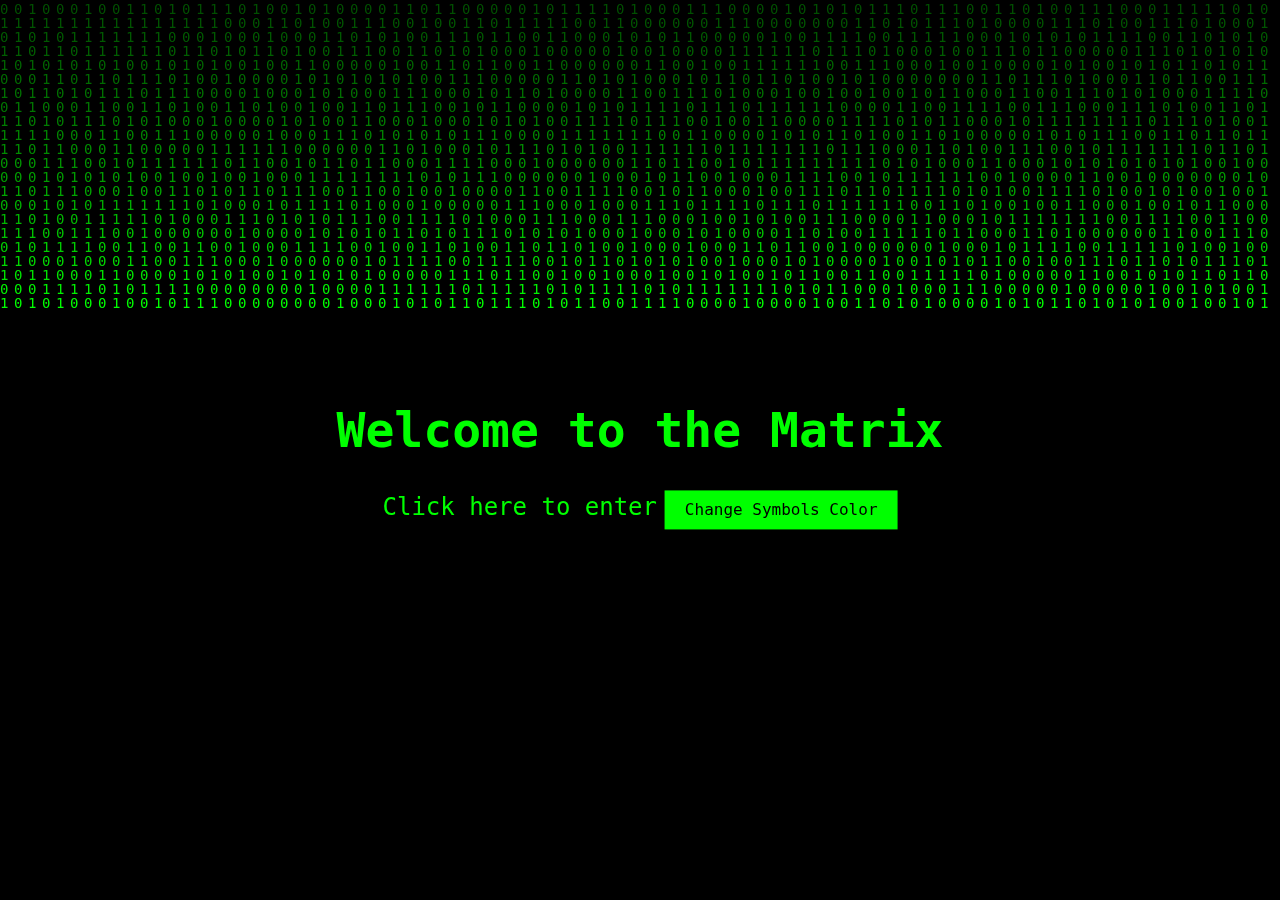
<file: Вступ до фаху Лаб 2/index.html>
<!DOCTYPE html>
<html lang="en">
<head>
  <meta charset="UTF-8">
  <meta name="viewport" content="width=device-width, initial-scale=1.0">
  <title>Matrix Effect</title>
  <style>
    /* CSS стилі для фону та канваса */
    body {
      margin: 0;
      padding: 0;
      overflow: hidden;
      background: black;
      color: lime;
      font-family: monospace;
    }

    canvas {
      display: block;
    }

    /* Контейнер для тексту та посилання */
    .overlay {
      position: absolute;
      top: 50%;
      left: 50%;
      transform: translate(-50%, -50%);
      text-align: center;
      z-index: 1;
      color: lime;
    }

    .overlay h1 {
      font-size: 3rem;
      margin-bottom: 1rem;
    }

    .overlay a {
      color: lime;
      text-decoration: none;
      font-size: 1.5rem;
    }

    .overlay a:hover {
      color: white;
    }

    .overlay button {
      margin-top: 1rem;
      padding: 10px 20px;
      font-size: 1rem;
      background: lime;
      color: black;
      border: none;
      cursor: pointer;
      font-family: monospace;
    }

    .overlay button:hover {
      background: white;
      color: black;
    }
  </style>
</head>
<body>
  <!-- Контейнер для тексту, посилання та кнопки -->
  <div class="overlay">
    <h1>Welcome to the Matrix</h1>
    <a href="Virtual reality.html" target="_blank">Click here to enter</a>
    <button id="changeColor">Change Symbols Color</button>
  </div>

  <!-- Канвас для ефекту Матриці -->
  <canvas id="matrix"></canvas>

  <script>
    const canvas = document.getElementById("matrix");
    const ctx = canvas.getContext("2d");

    // Розмір канваса збігається з розмірами вікна
    canvas.width = window.innerWidth;
    canvas.height = window.innerHeight;

    // Символи для ефекту
    const symbols = "01";
    const fontSize = 14;
    const columns = canvas.width / fontSize; // Кількість колонок символів

    // Масив для зберігання координат падіння кожної колонки
    const drops = Array(Math.floor(columns)).fill(1);

    // Початковий колір символів
    let symbolColor = "lime";

    // Функція малювання
    function draw() {
      ctx.fillStyle = "rgba(0, 0, 0, 0.05)"; // Легке затемнення для шлейфу
      ctx.fillRect(0, 0, canvas.width, canvas.height);

      ctx.fillStyle = symbolColor; // Колір символів
      ctx.font = `${fontSize}px monospace`;

      // Проходимо по кожній колонці
      for (let i = 0; i < drops.length; i++) {
        const text = symbols.charAt(Math.floor(Math.random() * symbols.length));
        ctx.fillText(text, i * fontSize, drops[i] * fontSize);

        // Випадковий обнулювач, щоб текст "перезавантажувався"
        if (drops[i] * fontSize > canvas.height && Math.random() > 0.975) {
          drops[i] = 0;
        }

        // Падіння тексту вниз
        drops[i]++;
      }
    }

    // Оновлення анімації кожні 30 мс
    setInterval(draw, 30);

    // Зміна кольору символів
    const changeColorButton = document.getElementById("changeColor");
    const colors = ["lime", "white", "red", "blue", "yellow"];
    let currentColorIndex = 0;

    changeColorButton.addEventListener("click", () => {
      currentColorIndex = (currentColorIndex + 1) % colors.length;
      symbolColor = colors[currentColorIndex];
    });
  </script>
</body>
</html>
</file>
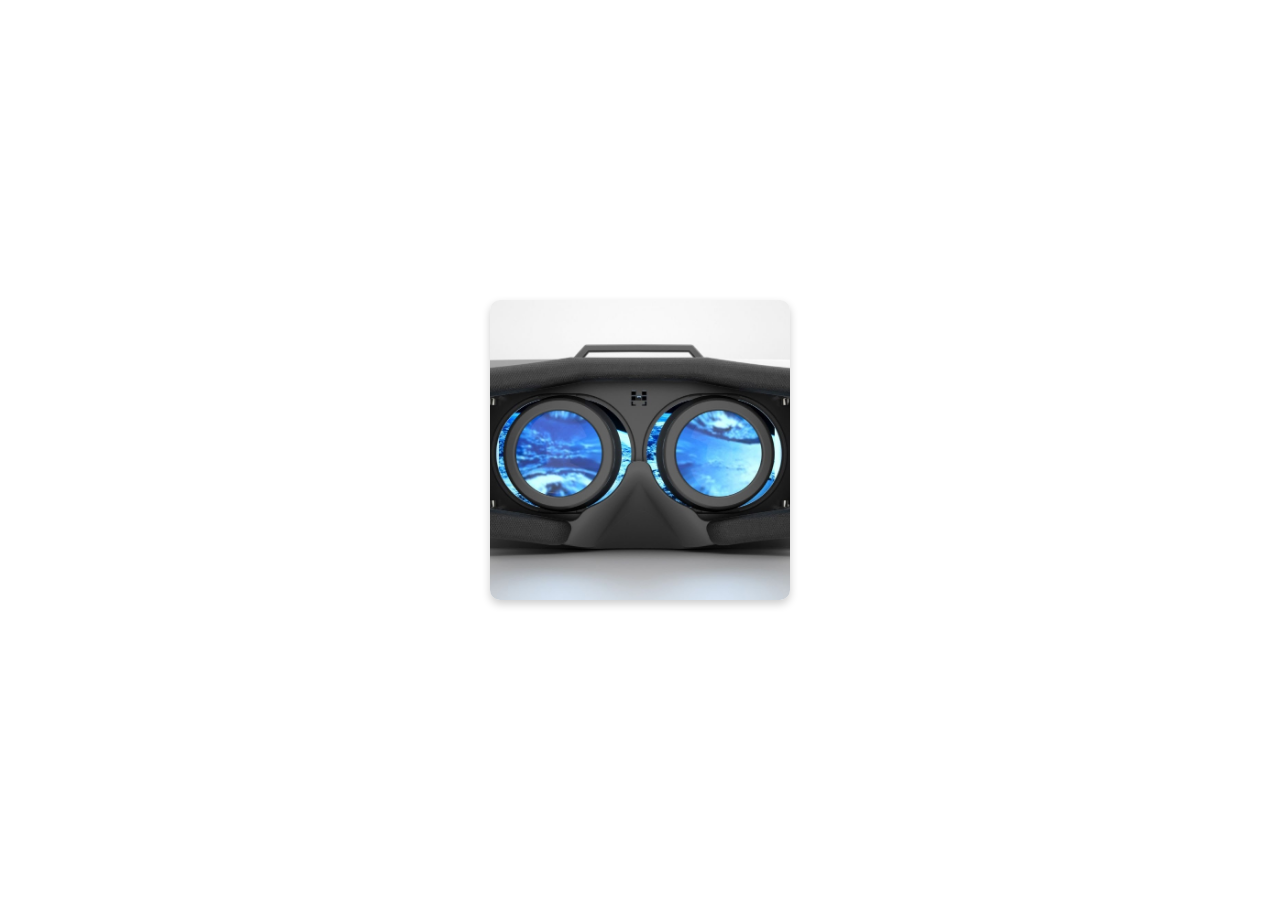
<file: Вступ до фаху Лаб 2/Test.html>
<!DOCTYPE html>
<html lang="en">
<head>
    <meta charset="UTF-8">
    <meta name="viewport" content="width=device-width, initial-scale=1.0">
    <title>Zoom Image on Hover</title>
    <link rel="stylesheet" href="styletest.css">
</head>
<body>
    <div class="image-container">
        <img src="wide_pic.jpg" alt="Zoomable Image">
    </div>
</body>
</html>
</file>
<file: Вступ до фаху Лаб 2/styletest.css>
body {
    font-family: Arial, sans-serif;
    display: flex;
    justify-content: center;
    align-items: center;
    height: 100vh;
    margin: 0;
    
}

.image-container {
    overflow: hidden;
    width: 300px; /* Ширина контейнера */
    height: 300px; /* Висота контейнера */
    border-radius: 10px; /* Закруглення кутів (за бажанням) */
    box-shadow: 0 4px 8px rgba(0, 0, 0, 0.2);
    transition: transform 0.3s ease;
}

.image-container img {
    width: 100%;
    height: 100%;
    object-fit: cover; /* Забезпечує обрізання зображення по краях */
    transition: transform 0.3s ease;
}

.image-container:hover img {
    transform: scale(1.2); /* Збільшення на 20% */
}
</file>
